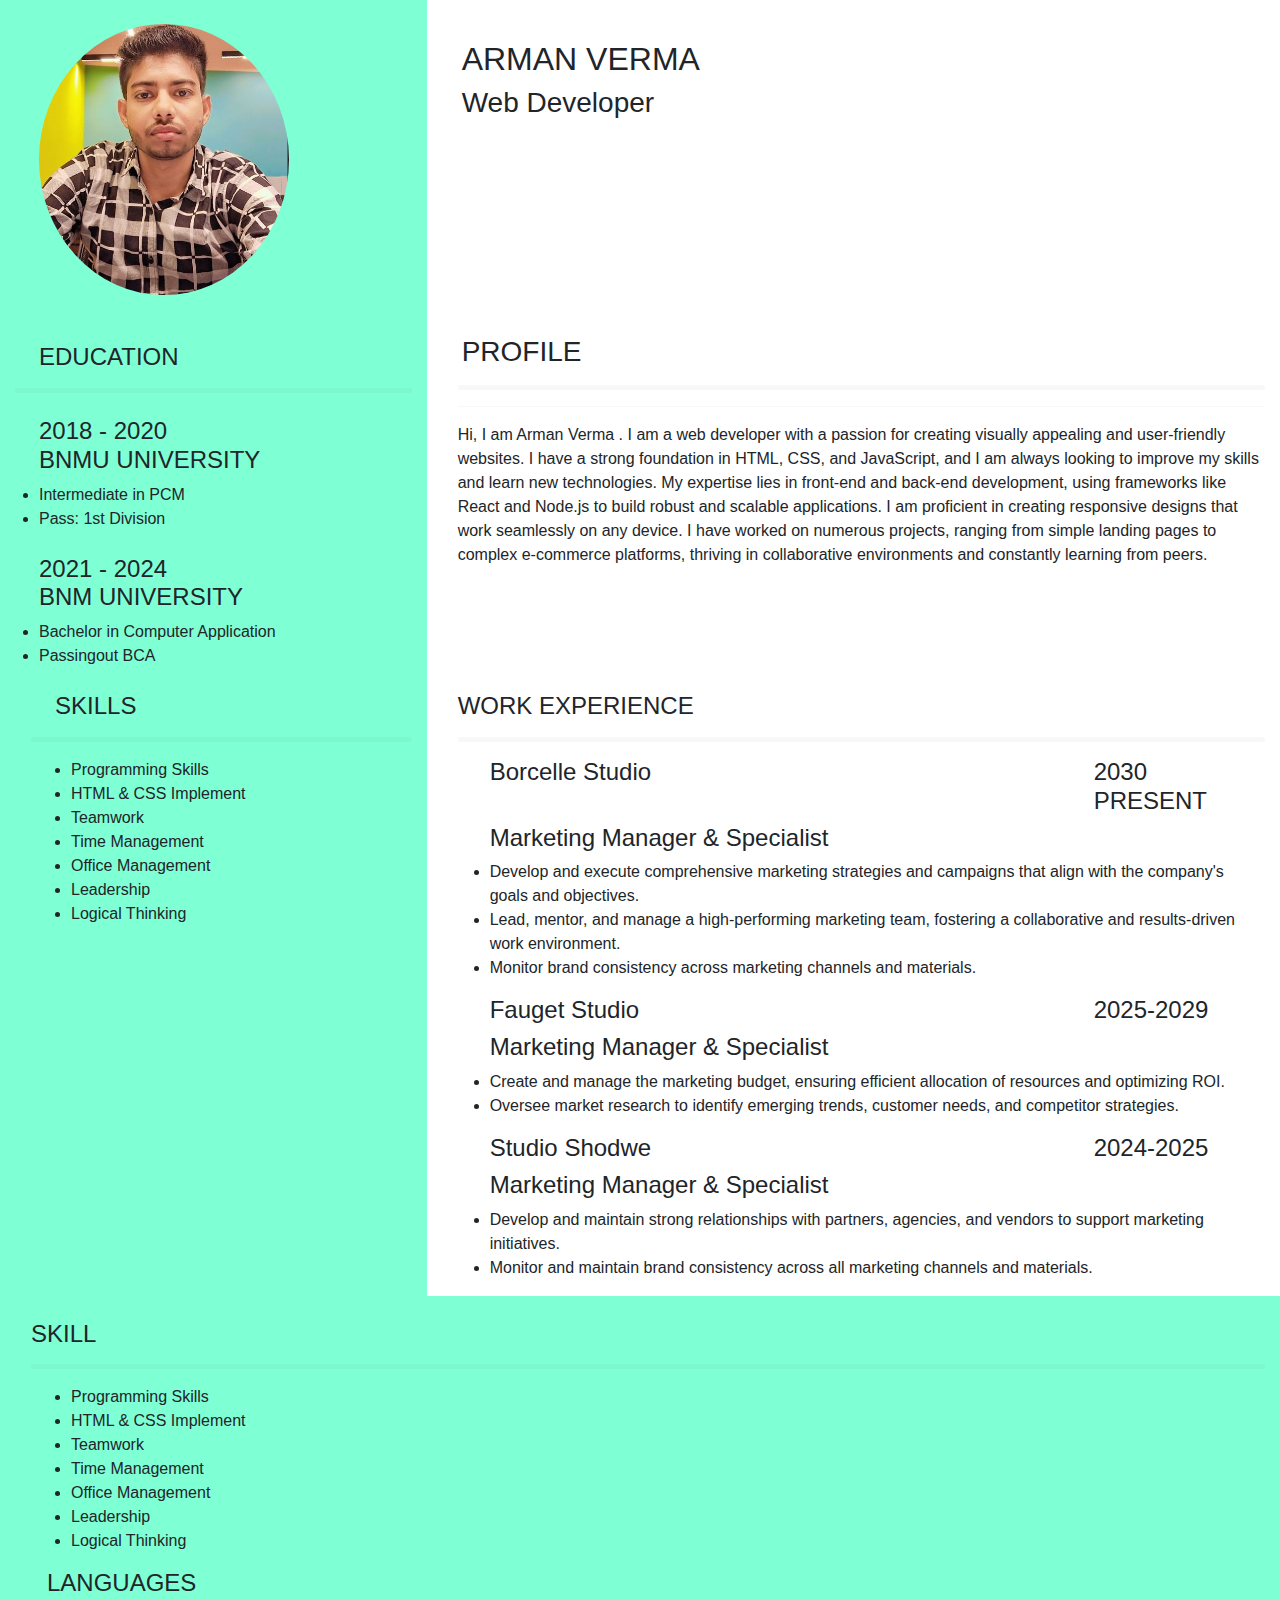
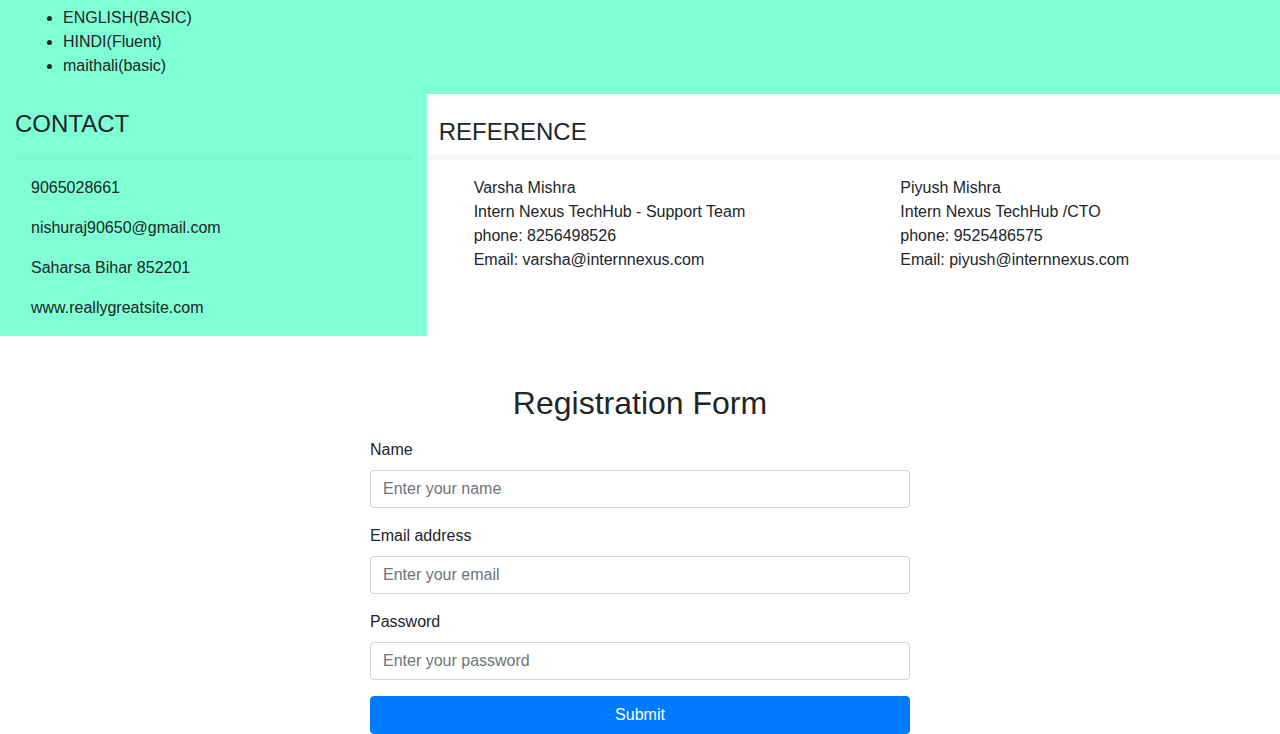
<file: TaskResume/Views/index.html>
<!DOCTYPE html>
<html lang="en">

<head>
    <meta charset="UTF-8">
    <meta name="viewport" content="width=device-width, initial-scale=1.0">
    <title>RESUME PROJECT</title>
    <link href="https://cdn.jsdelivr.net/npm/bootstrap@5.3.3/dist/css/bootstrap.min.css" rel="stylesheet"
        integrity="sha384-QWTKZyjpPEjISv5WaRU9OFeRpok6YctnYmDr5pNlyT2bRjXh0JMhjY6hW+ALEwIH" crossorigin="anonymous">
    <link rel="stylesheet" href="https://cdnjs.cloudflare.com/ajax/libs/font-awesome/6.6.0/css/all.min.css"
        integrity="sha512-Kc323vGBEqzTmouAECnVceyQqyqdsSiqLQISBL29aUW4U/M7pSPA/gEUZQqv1cwx4OnYxTxve5UMg5GT6L4JJg=="
        crossorigin="anonymous" referrerpolicy="no-referrer" />
    <!-- <link rel="stylesheet" href="Index.css"> -->

</head>

<body>
    <div class="container-fluid">
        <!-- ********* STEP 1 ************ -->

        <div class="row">
            <div class="col-sm-12 col-lg-4" style="background-color: aquamarine;">
                <div class="  mx-4 my-4">
                    <img src="../assets/images/ICONS/MyP.png" class="img-fluid rounded-circle  " alt="photo" width=250px  height="250px">
                </div>

            </div>

            <div class="col-sm-12 col-lg-8  bg-white ">
                <div style="margin-left: 20px;  margin-top: 40px; margin-bottom: 50px; ">
                    <h2>ARMAN VERMA </h2>
                    <h3>Web Developer</h3>

                </div>

            </div>
        </div>

        <!-- ************* STEP 2 *************** -->

        <div class="row">
            <div class="col-sm-12 col-lg-4" style="background-color: aquamarine;">
                <h4 class="education_head ms-4 mt-4">EDUCATION</h4>
                <hr style="border-width: 5px; color: black; border-radius: 10px;">
                <h4 class="isc_university ms-4 mt-4">2018 - 2020 <br> BNMU UNIVERSITY</h4>
                <li class="isc_subject ms-4">Intermediate in PCM</li>
                <li class="isc_division ms-4">Pass: 1st Division</li>

                <h4 class="bca_university ms-4 mt-4">2021 - 2024 <br> BNM UNIVERSITY</h4>
                <li class="bca_subject ms-4">Bachelor in Computer Application</li>
                <li class="bca_semester ms-4">Passingout BCA</li>

            </div>

            <div class="col-sm-12 col-lg-8  ">
                <div class="ms-3 mt-3">
                    <h3 class="profile_head profile_font ms-1">PROFILE</h3>
                    <hr style="border-width: 5px; color: black; border-radius: 10px;">
                    <hr class="hr_design">
                    <p class="profile_details_1 ms-"> Hi, I am Arman Verma . I am a web developer with a passion for creating visually appealing and user-friendly 
                        websites. I have a strong foundation in HTML, CSS, and JavaScript, and I am always looking to improve my skills 
                        and learn new technologies. My expertise lies in front-end and back-end development, using frameworks like React 
                        and Node.js to build robust and scalable applications. I am proficient in creating responsive designs that work 
                        seamlessly on any device. I have worked on numerous projects, ranging from simple landing 
                        pages to complex e-commerce platforms, thriving in collaborative environments and constantly learning from peers.</p>

                </div>
            </div>
        </div>

        <!-- ************** STEP 3 **************** -->

        <div class="row">
            <div class="d-none d-sm-block  col-lg-4 " style="background-color: aquamarine;">
                <div class="ms-3 mt-4">
                    <h4 class="skills_head ms-4 mt-4">SKILLS</h4>
                    <hr style="border-width: 5px; color: black; border-radius: 10px;">
                    <ul class="skills_list ms-2">
                        <li>Programming Skills</li>
                        <li>HTML & CSS Implement</li>
                        <li>Teamwork</li>
                        <li>Time Management</li>
                        <li>Office Management</li>
                        <li>Leadership</li>
                        <li>Logical Thinking</li>
                    </ul>
                </div>
            </div>


            <div class="col-sm-12 col-lg-8">
                <div class="ms-3 mt-4">
                    <h4>WORK EXPERIENCE</h4>
                    <hr style="border-width: 5px; color: black; border-radius: 10px;">
                    <!-- First Experience -->
                <div class="step completed">
                    <div class="v-stepper">
                        <div class="circle"></div>
                        <div class="line"></div>
                    </div>
                    <ul>
                        <div class="row">
                            <h4 class="col-lg-9 col-6 type_1">Borcelle Studio</h4>
                            <h4 class="col-lg-3 col-6 exp_type_2">2030 PRESENT</h4>
                        </div>

                        <h4 class="exp_heading">Marketing Manager & Specialist</h4>
                        <div class="exp_font_design">
                            <li>Develop and execute comprehensive marketing strategies and campaigns that align with the
                                company's goals and objectives.</li>
                            <li>Lead, mentor, and manage a high-performing marketing team, fostering a collaborative and
                                results-driven work environment.</li>
                            <li>Monitor brand consistency across marketing channels and materials.</li>
                        </div>
                    </ul>
                </div>

                <!-- Second Experience -->
                <div class="step completed">
                    <div class="v-stepper">
                        <div class="circle"></div>
                        <div class="line"></div>
                    </div>
                    <ul>
                        <div class="row">
                            <h4 class="col-lg-9 col-6 type_1">Fauget Studio</h4>
                            <h4 class="col-lg-3 col-6 exp_type_2">2025-2029</h4>
                        </div>
                        <h4 class="exp_heading">Marketing Manager & Specialist</h4>
                        <div class="exp_font_design">
                        <li>Create and manage the marketing budget, ensuring efficient allocation of resources and
                            optimizing ROI.</li>
                        <li>Oversee market research to identify emerging trends, customer needs, and competitor
                            strategies.</li>
                        </div>
                    </ul>
                </div>

                <!-- Third Experience -->
                <div class="step completed">
                    <div class="v-stepper">
                        <div class="circle"></div>
                        <div class="line"></div>
                    </div>
                    <ul>
                        <div class="row">
                            <h4 class="col-lg-9 col-6 type_1">Studio Shodwe</h4>
                            <h4 class="col-lg-3 col-6 exp_type_2">2024-2025</h4>
                        </div>
                        <h4 class="exp_heading">Marketing Manager & Specialist</h4>
                        <div class="exp_font_design">
                        <li>Develop and maintain strong relationships with partners, agencies, and vendors to support
                            marketing initiatives.</li>
                        <li>Monitor and maintain brand consistency across all marketing channels and materials.</li>
                    </div>
                    </ul>
                </div>
             
                   
                </div>
            </div>

            <div class="d-lg-none d-lg-block col-sm-12 " style="background-color: aquamarine;">
                <div class="ms-3 mt-4">
                    <h4>SKILL</h4>
                    <hr style="border-width: 5px; color: black; border-radius: 10px;">
                    
                    <ul class="skills_list ms-2">
                        <li>Programming Skills</li>
                        <li>HTML & CSS Implement</li>
                        <li>Teamwork</li>
                        <li>Time Management</li>
                        <li>Office Management</li>
                        <li>Leadership</li>
                        <li>Logical Thinking</li>
                    </ul>
                    <h4 class="ms-3">LANGUAGES</h4>
                    <ul>
                        <li>ENGLISH(BASIC)</li>
                        <li>HINDI(Fluent)</li>
                        <li>maithali(basic)</li>

                    </ul>
                </div>
            </div>
        </div>

        <!-- **************STEP 4 *************** -->

        <div class="row">
            <div class="col-sm-12 col-lg-4  " style="background-color: aquamarine;">
                <h4 class=" mt-3">CONTACT</h4>
                <hr style="border-width: 5px; color: black; border-radius: 10px;">
                <div class="ms-3">
                    <p><i class="fa-solid fa-phone"> </i>9065028661</p>
                    <p><i class="fa-solid fa-envelope"> </i>nishuraj90650@gmail.com</p>
                    <p><i class="fa-solid fa-location-dot"> </i>Saharsa Bihar 852201</p>
                    <p><i class="fa-duotone fa-solid fa-globe"> </i>www.reallygreatsite.com</p>

                </div>
            </div>

            <div class="col-sm-12 col-lg-8 mt-4 ">

                <div class="row justify-content-evenly">

                    <h4>REFERENCE</h4>
                    <hr style="border-width: 5px; color: black; border-radius: 10px;">
                    <div class="col-lg-6">

                        <ul type="none">
                            <li>Varsha Mishra</li>
                            <li>Intern Nexus TechHub - Support Team</li>
                            <li>phone: 8256498526</li>
                            <li>Email: varsha@internnexus.com</li>
                        </ul>
                    </div>

                    <div class="col-lg-6">

                        <ul type="none">
                            <li>Piyush Mishra</li>
                            <li>Intern Nexus TechHub /CTO</li>
                            <li>phone: 9525486575</li>
                            <li>Email: piyush@internnexus.com</li>
                        </ul>
                    </div>
                </div>
            </div>


        </div>
    </div>



    <script src="https://cdn.jsdelivr.net/npm/bootstrap@5.3.3/dist/js/bootstrap.bundle.min.js"
        integrity="sha384-YvpcrYf0tY3lHB60NNkmXc5s9fDVZLESaAA55NDzOxhy9GkcIdslK1eN7N6jIeHz"
        crossorigin="anonymous"></script>
</body>

</html>



<!DOCTYPE html>
<html lang="en">
<head>
  <meta charset="UTF-8">
  <meta name="viewport" content="width=device-width, initial-scale=1.0">
  <title>Responsive Form</title>
  <!-- Bootstrap CSS -->
  <link href="https://stackpath.bootstrapcdn.com/bootstrap/4.5.2/css/bootstrap.min.css" rel="stylesheet">
</head>
<body>

<div class="container">
  <div class="row justify-content-center">
    <div class="col-md-6 col-sm-8 col-12">
      <h2 class="text-center mt-5">Registration Form</h2>
      <form class="mt-3">
        <!-- Name input -->
        <div class="form-group">
          <label for="name">Name</label>
          <input type="text" class="form-control" id="name" placeholder="Enter your name">
        </div>

        <!-- Email input -->
        <div class="form-group">
          <label for="email">Email address</label>
          <input type="email" class="form-control" id="email" placeholder="Enter your email">
        </div>

        <!-- Password input -->
        <div class="form-group">
          <label for="password">Password</label>
          <input type="password" class="form-control" id="password" placeholder="Enter your password">
        </div>

        <!-- Submit button -->
        <button type="submit" class="btn btn-primary btn-block">Submit</button>
      </form>
    </div>
  </div>
</div>

<!-- Bootstrap JS (optional) and dependencies -->
<script src="https://code.jquery.com/jquery-3.5.1.slim.min.js"></script>
<script src="https://cdn.jsdelivr.net/npm/@popperjs/core@2.9.1/dist/umd/popper.min.js"></script>
<script src="https://stackpath.bootstrapcdn.com/bootstrap/4.5.2/js/bootstrap.min.js"></script>
</body>
</html>
</file>
<file: TaskResume/Views/Index.css>
/* ----------------- For full body --------------- */
* {
    margin: 0px;
    padding: 0px;
    box-sizing: border-box;
    font-family: "Poppins", sans-serif;
}

/* **************************************** Left Part **********   Started ************************* */

.left_main_part {
    background-color: cadetblue;
    padding-top: 50px;
}

/* ------------------------ Profile ------------------------ */
.profile_pic {
    width: 200px;
    height: 200px;
    border-radius: 50%;
    object-fit: cover;
    border: 8px solid rgb(255, 255, 255);
}

/* ------------------------- Contacts ------------------------ */
.contact_head {
    color: #fff;
    font-size: 28px;
}

.hr_design {
    color: white;
}

.contact_list_design {
    line-height: 40px;
}

.contact_list_design li a {
    text-decoration: none;
    color: #fff;
}

.contact_list_design li {
    list-style: none;
}

/* -------------------------- Education ---------------------- */

.education_head {
    color: #fff;
    font-size: 28px;
}

.isc_university, .bca_university {
    color: #fff;
    font-size: 18px;
}

.bca_subject, .bca_semester, .isc_division, .isc_subject {
    color: #fff;
}

/* ---------------------------- Skills --------------------------- */

.skills_head {
    color: #fff;
    font-size: 28px;
}

.skills_list {
    color: #fff;
}

/* ----------------------------- Languages ---------------------------- */
.languages_head {
    color: #fff;
    font-size: 28px;
}

.languages_list {
    color: #fff;
}

/* **************************************** Left Part ***********   Ended ************************* */


/* **************************************** Right Part **********   Started ************** */

.right_main_part {
    padding-top: 50px;
}

.vicki {
    color: #4b4a4a;
    font-weight: 700;
}

.kumar {
    font-weight: 300;
}

/* ------------------- Naming Part ------------------- */

.name_passion {
    font-size: 18px;
}

.profile {
    margin-top: 100px;
}

.naming_part {
    margin-top: 40px;
}


/* ************************ profile_part ************* */

.profile_font{
    font-weight: 600;
}

.profile_head {
    color: #163853;
}

.profile_details_1 {
    font-weight: normal;
    font-stretch: normal;
    font-style: normal;
    line-height: normal;
    /* letter-spacing: normal; */
    text-align: justify;
    color: #000;
}

.wokr_experiences_head {
    color: #163853;
}



/* ********************* Step Verticle Line **************** */

.step {
    display: flex;
    flex-direction: row;
    justify-content: flex-start;
    background-color: cream;
  }
  
  .v-stepper {
    position: relative;
  }
  
  .step .circle {
    background-color: white;
    border: 3px solid gray;
    border-radius: 100%;
    width: 10px;
    height: 10px;
    display: inline-block;
  }
  
  .step .line {
    top: 10px;
    left: 5px;
    height: 100%;
  
    position: absolute;
    border-left: 3px solid gray;
  }
  
  .step.completed .circle {
    visibility: visible;
    background-color: rgb(80, 80, 80);
    border-color: rgb(102, 102, 102);
  }
  
  .step.completed .line {
    border-left: 3px solid rgb(71, 71, 71);
  }
/* ************* --------------------- Ist Exp. --------------------- *********** */

.type_1 {
    font-size: 22px;
    font-weight: 600;
}

.exp_type_2 {
    font-size: 18px;
}

.exp_heading {
    font-size: 15px;
}
.exp_font_design{
    font-size: 13px;
}

/*  ------------------- references_head -------------------- */

.references_head {
    color: #163853;
}

/* --------------- reference_office_details_2 ------------- */
.reference_office_details_2,
.reference_office_details_1 {
    line-height: 10px;
}
.name_head_phone, .name_passion_phone{
    color: #fff;
    font-size: 45px;
}

.ceo_name, .cto_name{
    font-weight: 600;
}
</file>
